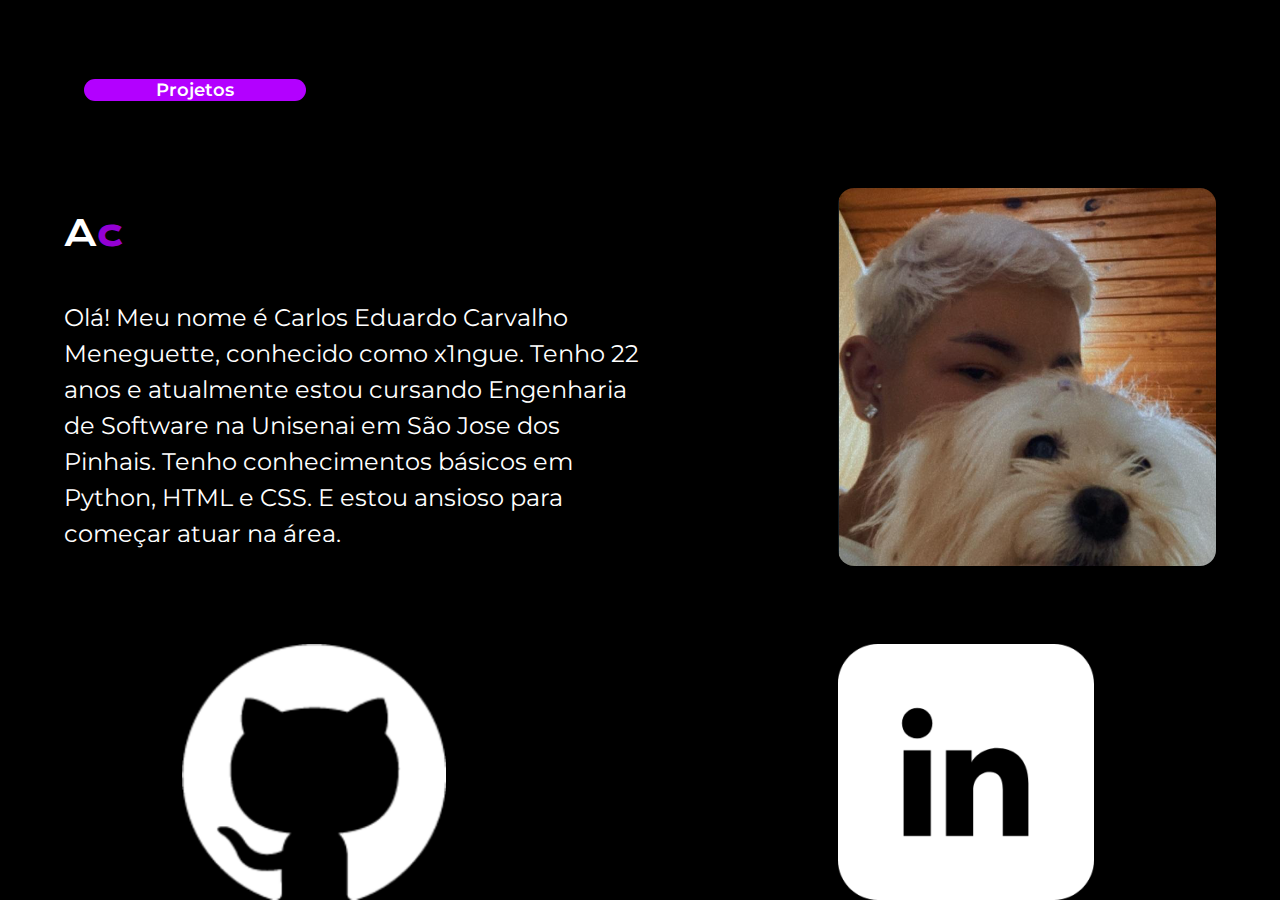
<file: index.html>
<!DOCTYPE html>
<html lang="en">
<head>
    <meta charset="UTF-8">
    <meta name="viewport" content="width=device-width, initial-scale=1.0">
    <title>Portifólio</title>
    <link rel="stylesheet" href="static/css/style.css">
    <link rel="preconnect" href="https://fonts.googleapis.com">
    <link rel="preconnect" href="https://fonts.gstatic.com" crossorigin>
    <link href="https://fonts.googleapis.com/css2?family=Krona+One&display=swap" rel="stylesheet">
    <link rel="preconnect" href="https://fonts.googleapis.com">
    <link rel="preconnect" href="https://fonts.gstatic.com" crossorigin>
    <link href="https://fonts.googleapis.com/css2?family=Krona+One&family=Montserrat:ital,wght@0,100..900;1,100..900&display=swap" rel="stylesheet">
</head>
<body>
    <main>
        <div class="container">
            <div class="div-header-menu">
                <a class="div-header-menu-a" href="projects.html" target="_blank" >Projetos</a>
            </div>
            <div class="div-content">
                <div class="div-content-main">
                    <p class="texto-1">A<strong>c</strong></p> 
                    <h1 class="texto-1">Olá! Meu nome é Carlos Eduardo Carvalho Meneguette, conhecido como x1ngue. Tenho 22 anos e atualmente estou cursando Engenharia de Software na Unisenai em São Jose dos Pinhais. Tenho conhecimentos básicos em Python, HTML e CSS. E estou ansioso para começar atuar na área.</h1>
                </div>
                <div>
                    <img src="static/img/178844853.png" alt="">
                </div>
            </div>
        </div>
    </main>
    <footer>
        <div class="div-content-button">
            <a href="https://www.linkedin.com/in/carlos-eduardo-carvalho-meneguette-319702219/" target="_blank"><img src="static/img/github.256x249.png" alt=""></a>
            <a href="https://github.com/x1ngue" target="_blank"><img src="static/img/linkedin.256x256.png" alt=""></a>
        </div>
    </footer>
</body>
</html>
</file>
<file: static/css/style.css>
/* Resetando margens e paddings padrões */
* {
    margin: 0;
    padding: 0;
    box-sizing: border-box;
}

body {
    background-color: #000000;
    color: #ffffff;
    font-family: 'Montserrat', sans-serif;
    height: 100vh;
    display: flex;
    flex-direction: column;
}

.div-header-menu {
    width: 100%;
    display: flex;
    flex-direction: row;
    justify-content: space-between;
    padding: 5px 20px;
    top: 0;
    left: 0;
    right: 0;
    cursor: pointer;
    background-color: #9400d300;
    align-items: center;
  }

.div-header-menu a {
    text-decoration: none;
    display: flex;
    align-items: center;
    justify-content: center;
    width: 20%;
    border-radius: 12px;
    font-size: 18px;
    font-weight: 600;
    text-align: center;
    color: #fff;
    background-color: #b300ff;
    transition: all 0.3s ease;
  }

.div-header-menu a:hover {
    opacity: 0.8;
    transform: translateY(-1px);
  }

main {
    flex: 1;
    display: flex;
    align-items: center;
    justify-content: center;
    padding: 0 5%;
}

.container {
    display: flex;
    flex-direction: column;
    align-items: center;
    justify-content: space-between;
    gap: 82px;
    width: 100%;
    max-width: 1200px;
}

.div-content {
    display: flex;
    align-items: center;
    justify-content: space-between;
    gap: 82px;
    width: 100%;
    max-width: 1200px;
}

.div-content-main {
    display: flex;
    flex-direction: column;
    gap: 40px;
    width: 50%;
}

.texto-1 {
    font-size: 2.25rem;
    line-height: 1.5;
    font-family: "Krona One", sans-serif;
}

.texto-1 strong {
    color: #9400d3;
    font-weight: bold;
    font-family: "Krona One", sans-serif;
}

h1.texto-1 {
    font-size: 1.5rem;
    font-weight: 400;
    font-family: "Montserrat", sans-serif;
}

.div-content-button {
    display: flex;
    gap: 24px;
}

.div-content-button a {
    display: flex;
    justify-content: center;
    gap: 16px;
    width: 50%;
    border-radius: 8px;
    font-size: 1.5rem;
    font-weight: 600;
    text-align: center;
    text-decoration: none;
    color: #fff;
    background-color: #9400d300;
    transition: all 0.3s ease;
}

.div-content-button a img:hover {
    opacity: 0.8;
    transform: translateY(-1px);
}

img {
    max-width: 100%;
    height: auto;
    border-radius: 16px;
}
</file>
